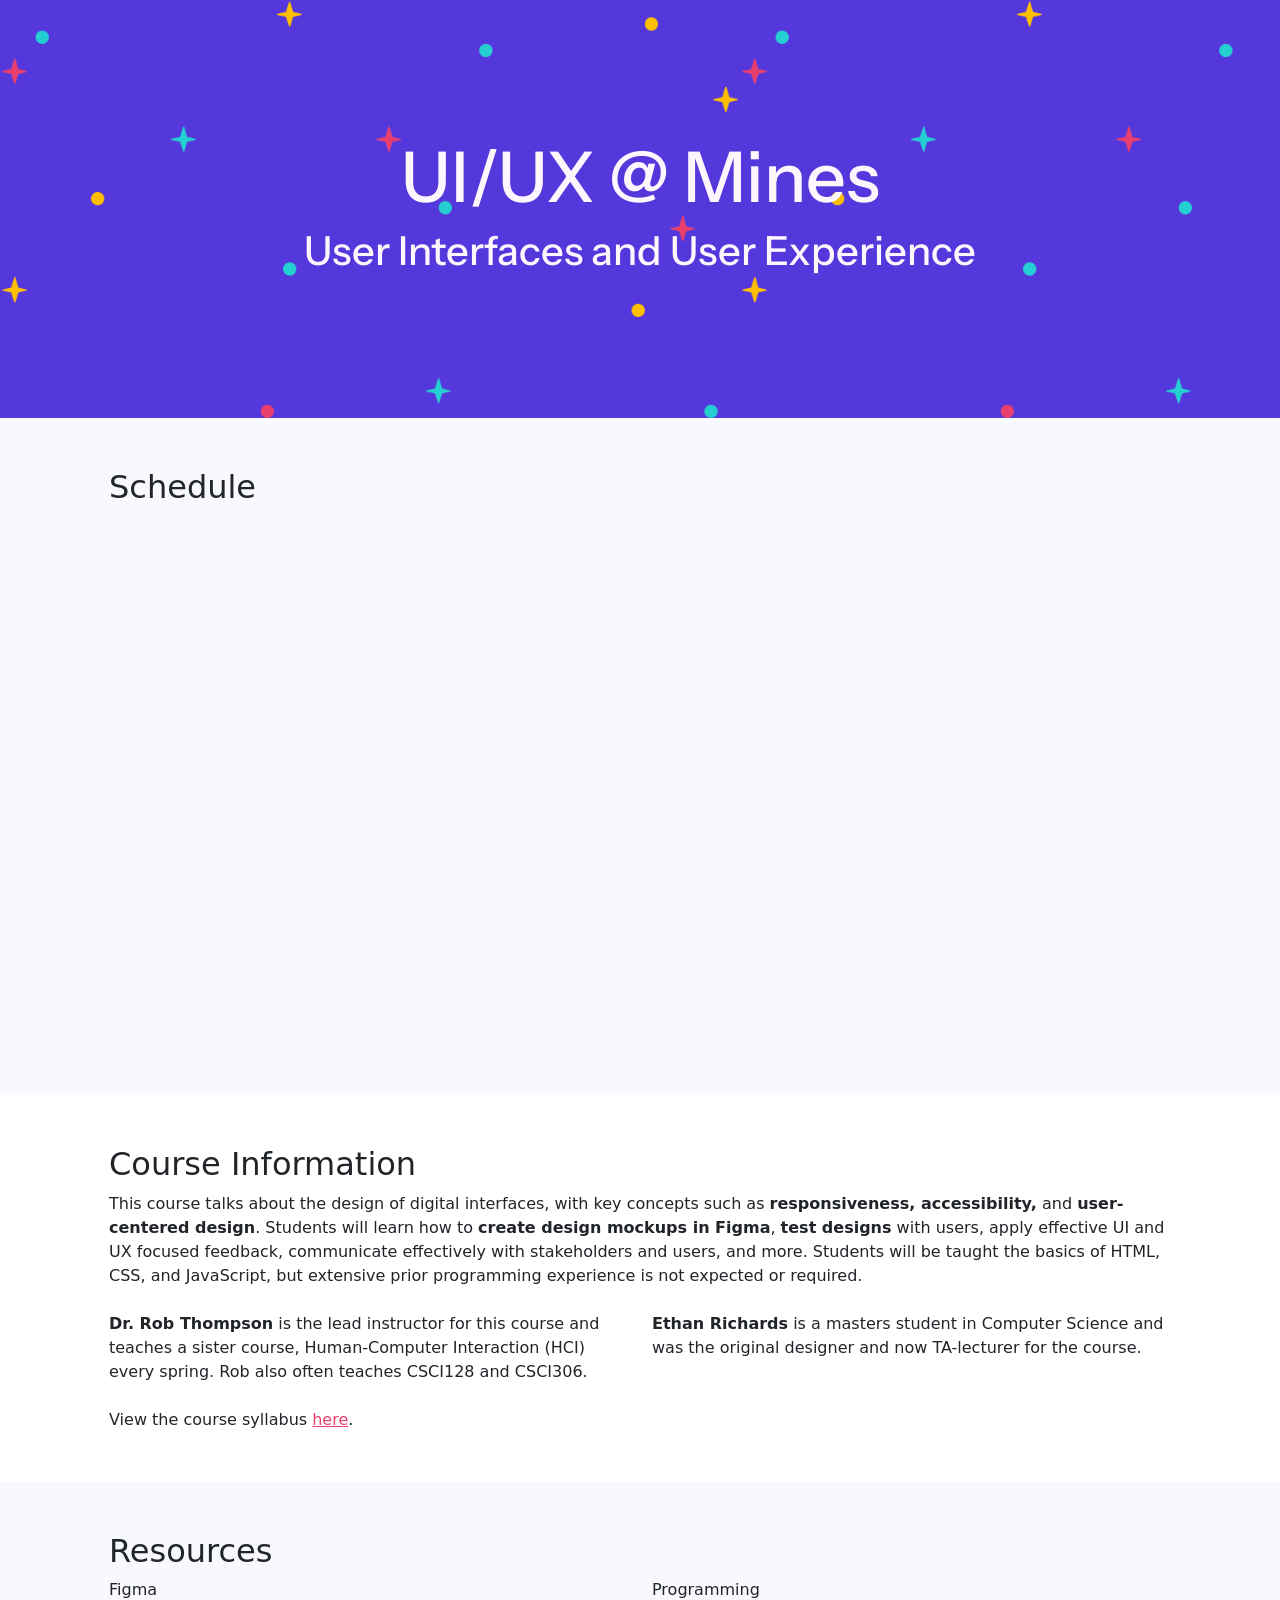
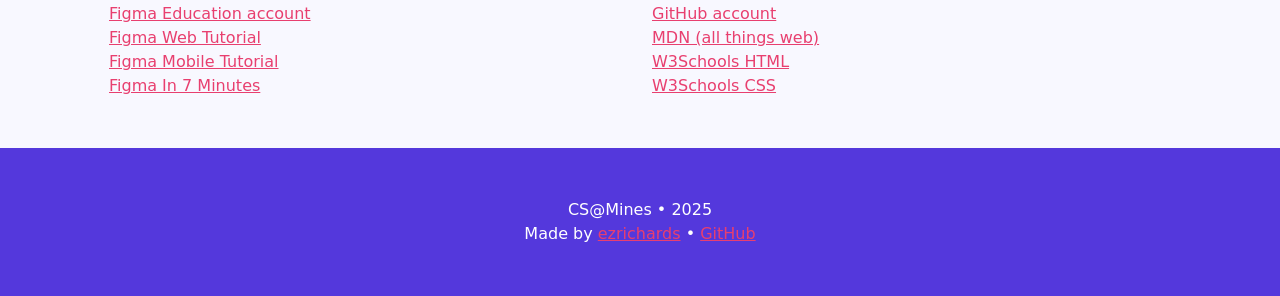
<file: index.html>
<!DOCTYPE html>
<html lang="en">
  <head>
    <meta charset="UTF-8" />
    <meta name="viewport" content="width=device-width, initial-scale=1.0" />
    <title>CSCI422</title>
    <link rel="stylesheet" href="styles.css">
    <link href="https://cdn.jsdelivr.net/npm/bootstrap@5.3.3/dist/css/bootstrap.min.css" rel="stylesheet" integrity="sha384-QWTKZyjpPEjISv5WaRU9OFeRpok6YctnYmDr5pNlyT2bRjXh0JMhjY6hW+ALEwIH" crossorigin="anonymous"/>
    <link rel="preconnect" href="https://fonts.googleapis.com">
    <link rel="preconnect" href="https://fonts.gstatic.com" crossorigin>
    <link href="https://fonts.googleapis.com/css2?family=Instrument+Sans:ital,wght@0,400..700;1,400..700&display=swap" rel="stylesheet">
  </head>
  <body>
    <!-- TODO shapes and scribbles on the sides of the website -->

    <div class="hero px-4 text-center">
      <h1 style="font-size: 70px;">UI/UX @ Mines</h1>
      <h1>User Interfaces and User Experience</h1>
    </div>

    <div class="secondary-light padding">
      <div class="container-content">
        <h2 class="pb-4">Schedule</h2>
        <iframe style="width: 100%; height: 500px;" src="https://docs.google.com/spreadsheets/d/e/2PACX-1vQC81MC1UIEzAoRsEakZ-E2mBzvfDVP5qgd8lbDrKAfqVFR02Nz-MHNpmh4Zbm8v3lre_5GAGc4bSoB/pubhtml?gid=0&amp;single=true&amp;widget=true&amp;headers=false"></iframe>      
      </div>
    </div>

    <div class="padding">
      <div class="container-content">
        <h2>Course Information</h2>

        <p>
          This course talks about the design of digital interfaces, with key concepts such as <strong>responsiveness, accessibility,</strong> and <strong>user-centered design</strong>.
          Students will learn how to <strong>create design mockups in Figma</strong>, <strong>test designs</strong> with users, apply effective UI and UX focused feedback, communicate effectively with stakeholders and users, and more. Students will be taught the basics of HTML, CSS, and JavaScript, but extensive prior programming experience is not expected or required.  
        </p>
        <div class="row pt-4 pb-4">
          <div class="col-sm">
            <div>
              <p><strong>Dr. Rob Thompson</strong> is the lead instructor
              for this course and teaches a sister course, Human-Computer Interaction
              (HCI) every spring. Rob also often teaches CSCI128 and CSCI306.</p>
            </div>
          </div>
          <div class="col-sm">
            <div>
              <p><strong>Ethan Richards</strong> is a masters student in Computer Science
              and was the original designer and now TA-lecturer for the course. </p>
            </div>
          </div>
        </div>
        <p>View the course syllabus <a href="https://docs.google.com/document/d/1G8SGbrStoDeYaM8iFLethSoh-ccqiHgjP598MPjkG2Y/edit?usp=sharing">here</a>.</p>
      </div>
    </div>

    <div class="secondary-light padding">
      <div class="container-content">
        <h2>Resources</h2>
        <div class="row">
          <div class="col-sm">
            <p>Figma</p>
            <p><a href="https://www.figma.com/education/">Figma Education account</a></p>
            <p><a href="https://www.youtube.com/watch?v=HZuk6Wkx_Eg">Figma Web Tutorial</a></p>
            <p><a href="https://www.youtube.com/watch?v=FTFaQWZBqQ8">Figma Mobile Tutorial</a></p>
            <p><a href="https://www.youtube.com/watch?v=1pW_sk-2y40">Figma In 7 Minutes</a></p>
          </div>
          <div class="col-sm">
            <p>Programming</p>
            <p><a href="https://github.com/signup">GitHub account</a></p>
            <p><a href="https://developer.mozilla.org/en-US/">MDN (all things web)</a></p>
            <p><a href="https://www.w3schools.com/Html/">W3Schools HTML</a></p>
            <p><a href="https://www.w3schools.com/css/">W3Schools CSS</a></p>
          </div>
        </div>
      </div>
    </div>

    <div class="padding text-center footer">
        <p>CS@Mines &bull; 2025</p>
        <p>Made by <a href="https://github.com/ezrichards">ezrichards</a> &bull; <a href="https://github.com/CSCI422/csci422.github.io">GitHub</a></p>
    </div>

    <script src="https://cdn.jsdelivr.net/npm/bootstrap@5.3.3/dist/js/bootstrap.bundle.min.js" integrity="sha384-YvpcrYf0tY3lHB60NNkmXc5s9fDVZLESaAA55NDzOxhy9GkcIdslK1eN7N6jIeHz" crossorigin="anonymous"></script>
  </body>
</html>
</file>
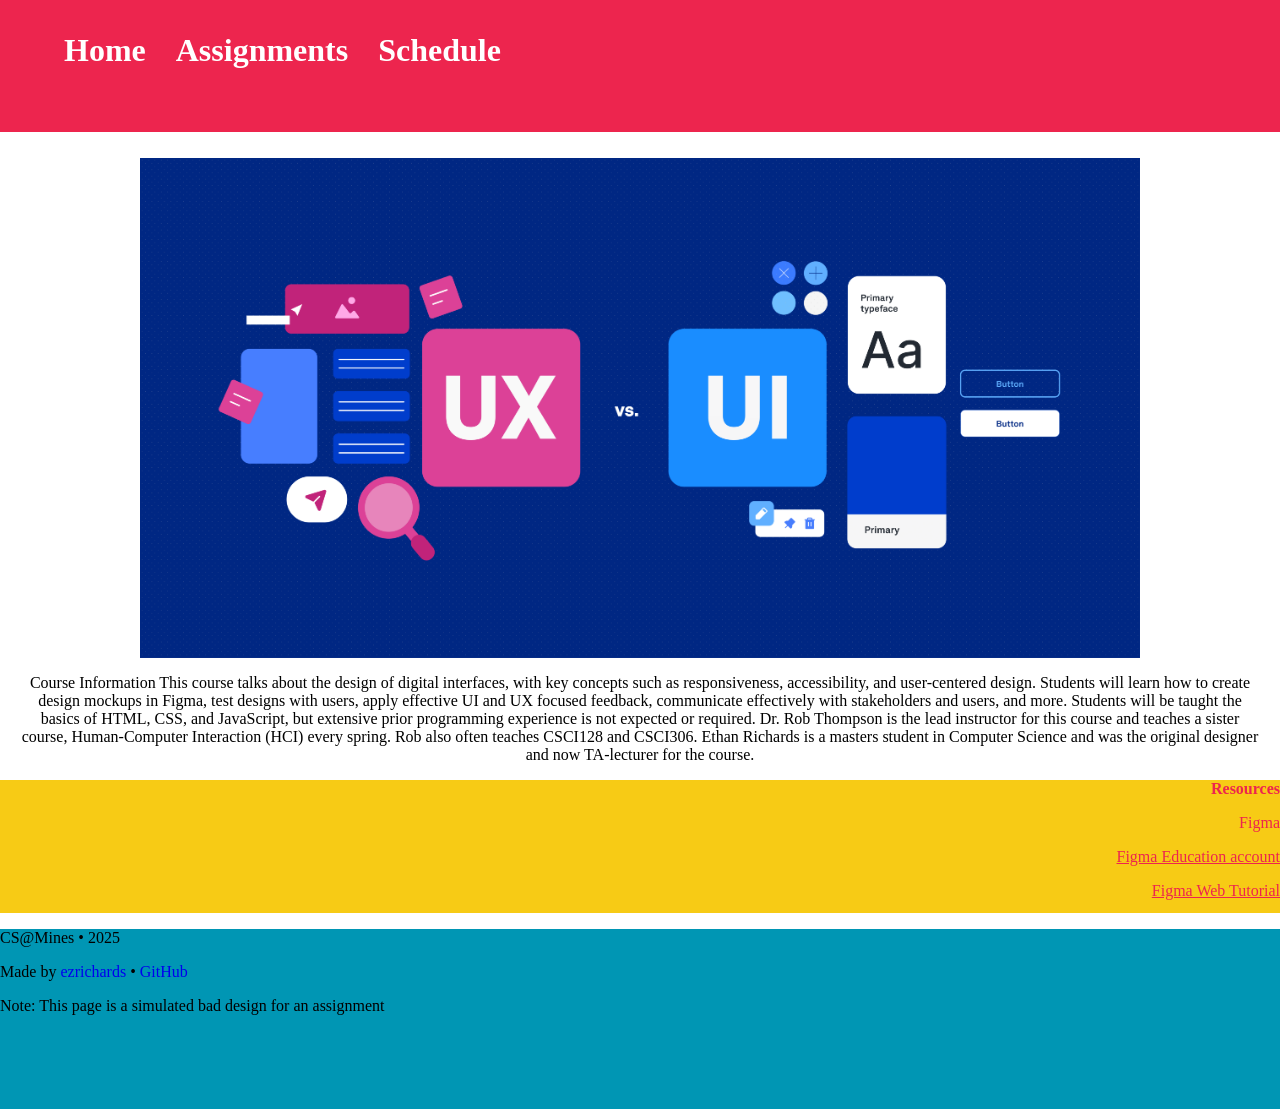
<file: bad-site/index.html>
<!DOCTYPE html>
<html lang="en">
  <head>
    <meta charset="UTF-8" />
    <meta name="viewport" content="width=device-width, initial-scale=1.0" />
    <title>CSCI422</title>
    <link rel="stylesheet" type="text/css" href="styles.css" />
  </head>
  <body>
    <div class="navbar">
      <a href="./index.html">Home</a>
      <a href="./assignments.html">Assignments</a>
      <a href="./schedule.html">Schedule</a>
    </div>

    <!-- from: https://www.uxdesigninstitute.com/blog/ux-vs-ui-design/ -->
    <img class="image" src="./uiux.png" />

    <p class="paragraph">
      Course Information This course talks about the design of digital
      interfaces, with key concepts such as responsiveness, accessibility, and
      user-centered design. Students will learn how to create design mockups in
      Figma, test designs with users, apply effective UI and UX focused
      feedback, communicate effectively with stakeholders and users, and more.
      Students will be taught the basics of HTML, CSS, and JavaScript, but
      extensive prior programming experience is not expected or required. Dr.
      Rob Thompson is the lead instructor for this course and teaches a sister
      course, Human-Computer Interaction (HCI) every spring. Rob also often
      teaches CSCI128 and CSCI306. Ethan Richards is a masters student in
      Computer Science and was the original designer and now TA-lecturer for the
      course.
    </p>

    <div class="resources">
      <b>Resources</b>

      <p>Figma</p>
      <p>
        <a href="https://www.figma.com/education/">Figma Education account</a>
      </p>
      <p>
        <a href="https://www.youtube.com/watch?v=HZuk6Wkx_Eg"
          >Figma Web Tutorial</a
        >
      </p>
      <p>
        <a href="https://www.youtube.com/watch?v=FTFaQWZBqQ8"
          >Figma Mobile Tutorial</a
        >
      </p>
      <p>
        <a href="https://www.youtube.com/watch?v=1pW_sk-2y40"
          >Figma In 7 Minutes</a
        >
      </p>

      <p>Programming</p>
      <p><a href="https://github.com/signup">GitHub account</a></p>
      <p>
        <a href="https://developer.mozilla.org/en-US/">MDN (all things web)</a>
      </p>
      <p><a href="https://www.w3schools.com/Html/">W3Schools HTML</a></p>
      <p><a href="https://www.w3schools.com/css/">W3Schools CSS</a></p>
    </div>

    <div class="footer">
      <p>CS@Mines &bull; 2025</p>
      <p>
        Made by <a href="https://www.youtube.com/watch?v=dQw4w9WgXcQ">ezrichards</a> &bull;
        <a href="https://github.com/CSCI422/csci422.github.io">GitHub</a>
      </p>
      <p>Note: This page is a simulated bad design for an assignment</p>
    </div>
  </body>
</html>
</file>
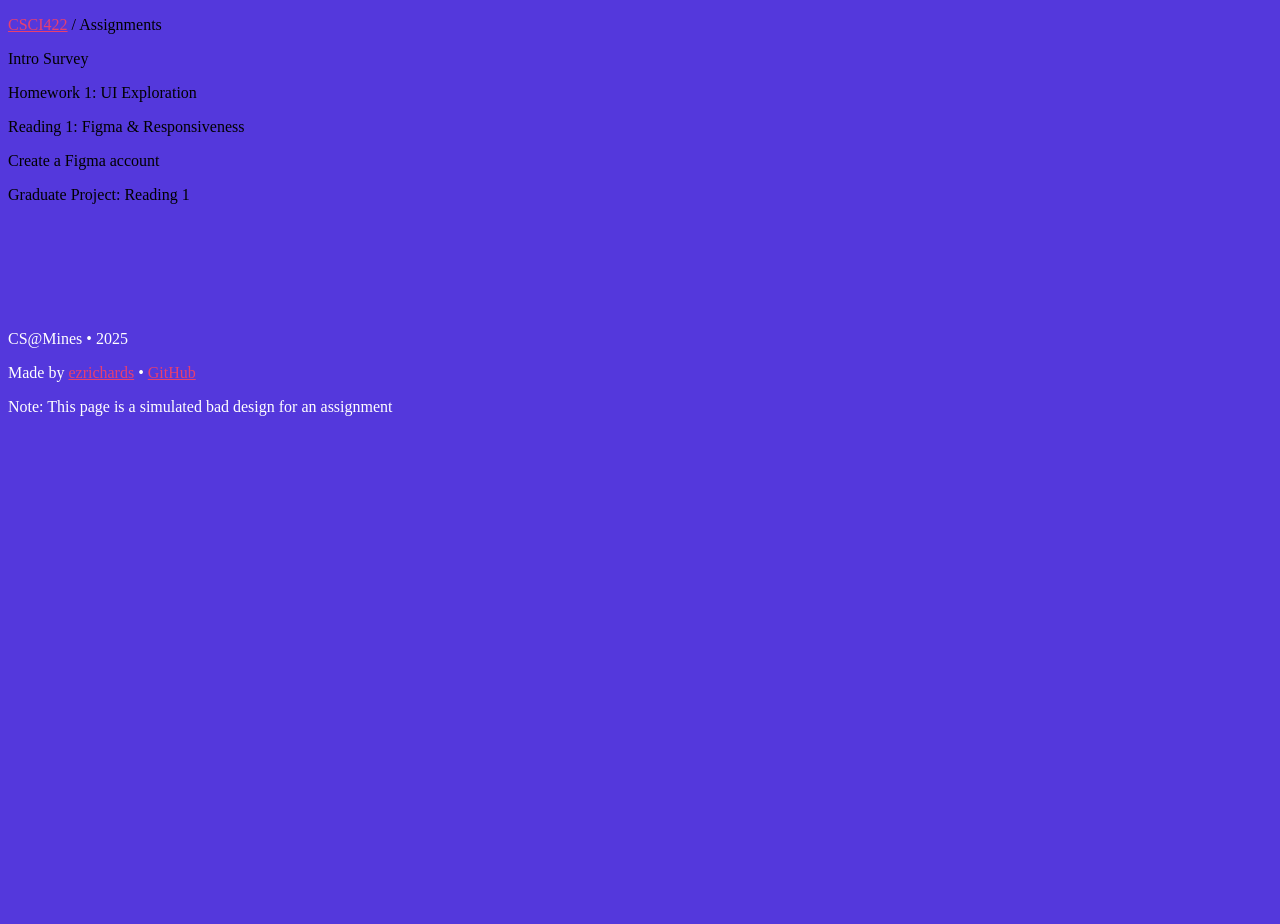
<file: assignments.html>
<!DOCTYPE html>
<html lang="en">
  <head>
    <meta charset="UTF-8" />
    <meta name="viewport" content="width=device-width, initial-scale=1.0" />
    <title>CSCI422 | Assignments</title>
    <link rel="stylesheet" type="text/css" href="styles.css" />
  </head>
  <body>
    <div class="breadcrumbs">
      <p><a href="./index.html">CSCI422</a> / Assignments</p>
    </div>

    <div style="margin-bottom: 10%;">
        <div class="assignment">
          <p>Intro Survey</p>
        </div>
    
        <div class="assignment">
          <p>Homework 1: UI Exploration</p>
        </div>
    
        <div class="assignment">
          <p>Reading 1: Figma & Responsiveness</p>
        </div>
    
        <div class="assignment">
          <p>Create a Figma account</p>
        </div>
    
        <div class="assignment">
          <p>Graduate Project: Reading 1</p>
        </div>
    </div>

    <div class="footer">
      <p>CS@Mines &bull; 2025</p>
      <p>
        Made by <a href="https://github.com/ezrichards">ezrichards</a> &bull;
        <a href="https://github.com/CSCI422/csci422.github.io">GitHub</a>
      </p>
      <p>Note: This page is a simulated bad design for an assignment</p>
    </div>

    <script>
      document.addEventListener('wheel', function(event) {
        event.preventDefault();
        const scrollAmount = event.deltaY;
        window.scrollTo({
          top: window.scrollY - (scrollAmount * 1.5),
          behavior: 'auto'
        });
      });
    </script>
  </body>
</html>
</file>
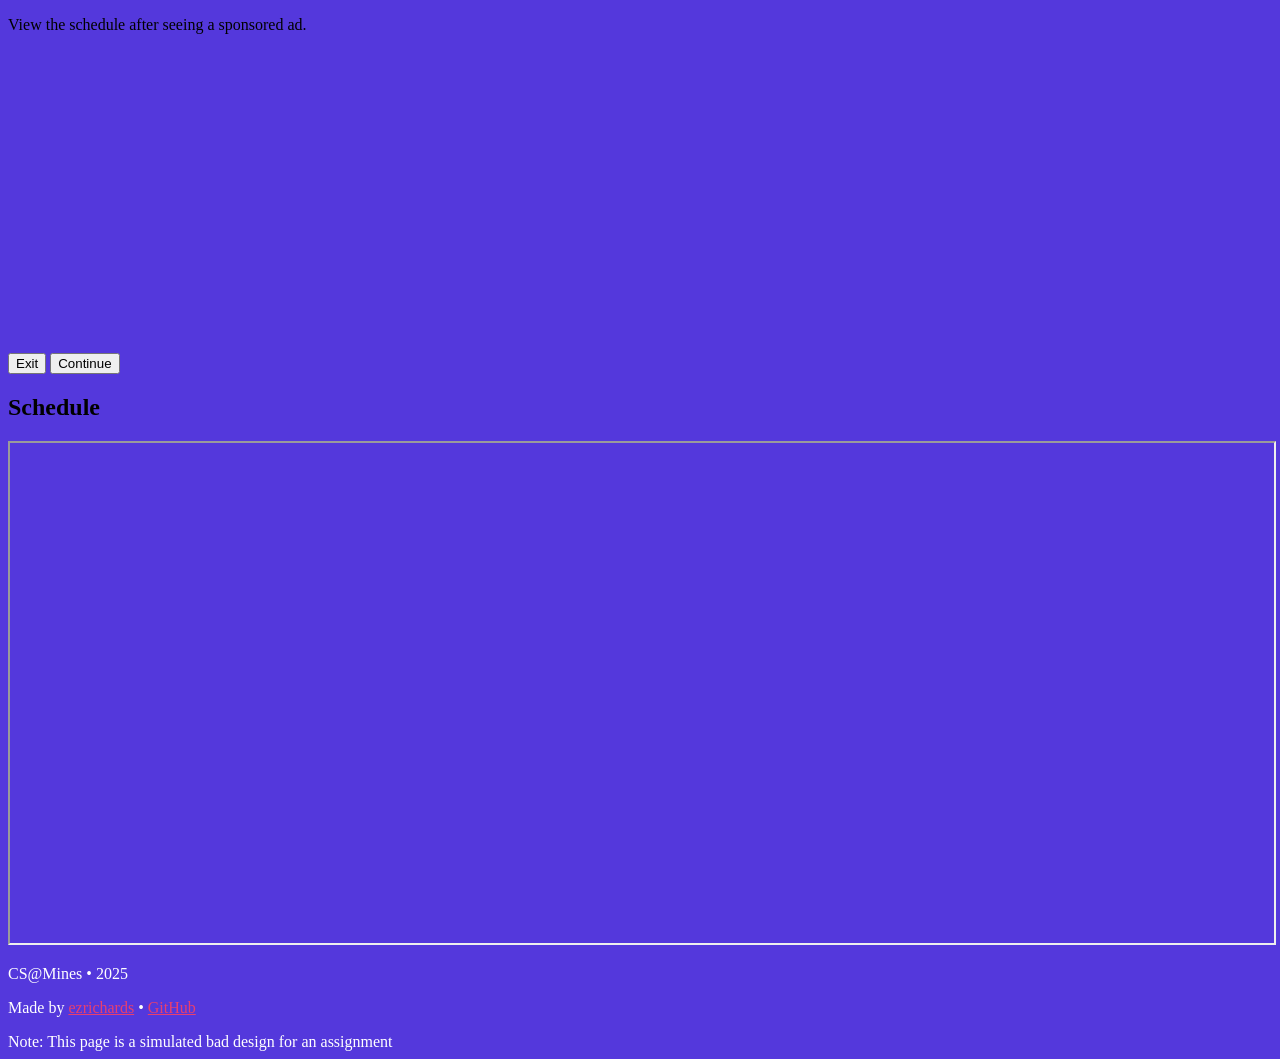
<file: schedule.html>
<!DOCTYPE html>
<html lang="en">
  <head>
    <meta charset="UTF-8" />
    <meta name="viewport" content="width=device-width, initial-scale=1.0" />
    <title>CSCI422 | Schedule</title>
    <link rel="stylesheet" type="text/css" href="styles.css" />
  </head>
  <body>
    <div id="popup" class="popup">
      <div class="popup-content">
        <p>View the schedule after seeing a sponsored ad.</p>
        <iframe
          width="560"
          height="315"
          src="https://www.youtube.com/embed/cA0Mad-fTuo?si=NzAAve2tQsQqCRkn&amp;controls=0?autoplay=1"
          title="YouTube video player"
          frameborder="0"
          allow="accelerometer; autoplay; clipboard-write; encrypted-media; gyroscope; picture-in-picture; web-share"
          referrerpolicy="strict-origin-when-cross-origin"
        ></iframe>
        <div class="buttons">
          <button id="bad-exit-button">Exit</button>
          <button id="bad-continue-button">Continue</button>
        </div>
      </div>
    </div>

    <h2>Schedule</h2>
    <iframe
      style="width: 100%; height: 500px"
      src="https://docs.google.com/spreadsheets/d/e/2PACX-1vQC81MC1UIEzAoRsEakZ-E2mBzvfDVP5qgd8lbDrKAfqVFR02Nz-MHNpmh4Zbm8v3lre_5GAGc4bSoB/pubhtml?gid=0&amp;single=true&amp;widget=true&amp;headers=false"
    ></iframe>

    <div class="footer">
      <p>CS@Mines &bull; 2025</p>
      <p>
        Made by <a href="https://github.com/ezrichards">ezrichards</a> &bull;
        <a href="https://github.com/CSCI422/csci422.github.io">GitHub</a>
      </p>
      <p>Note: This page is a simulated bad design for an assignment</p>
    </div>

    <script src="./script.js"></script>
  </body>
</html>
</file>
<file: styles.css>
.hero {
    color: #FCF7FF;
    font-family: "Instrument Sans", serif;
    background-image: url("./assets/sparkles.png");
    background-size: contain;
    height: 100%;
    background-color: #5438DC;
    padding-top: 15vh !important;
    padding-bottom: 15vh !important;
}

p {
    margin-bottom: 0 !important;
}

a {
    color: #E83F6F !important;
}

.footer {
    background-color: #5438DC;
    color: white;
}

.padding {
    padding: 50px;
}

.secondary-light {
    background-color: ghostwhite;
}

.container-content {
    width: 90%;
    margin-left: auto;
    margin-right: auto;
}

.centered {
    position: absolute;
    top: 50%;
    left: 50%;
    transform: translate(-50%, -50%);
}

body {
    min-height: 100vh;
    background-color: #5438DC;

    -webkit-animation: fadein 2s; /* Safari, Chrome and Opera > 12.1 */
       -moz-animation: fadein 2s; /* Firefox < 16 */
        -ms-animation: fadein 2s; /* Internet Explorer */
         -o-animation: fadein 2s; /* Opera < 12.1 */
            animation: fadein 2s;
}

/* Fade In Animations */
@keyframes fadein {
    from { opacity: 0; }
    to   { opacity: 1; }
}

/* Firefox < 16 */
@-moz-keyframes fadein {
    from { opacity: 0; }
    to   { opacity: 1; }
}

/* Safari, Chrome and Opera > 12.1 */
@-webkit-keyframes fadein {
    from { opacity: 0; }
    to   { opacity: 1; }
}

/* Internet Explorer */
@-ms-keyframes fadein {
    from { opacity: 0; }
    to   { opacity: 1; }
}

/* Opera < 12.1 */
@-o-keyframes fadein {
    from { opacity: 0; }
    to   { opacity: 1; }
}
</file>
<file: bad-site/styles.css>
/* blue: #0096b4 */
/* yellow: #f7cb15 */
/* pink: #ed254e */

.breadcrumbs {
  background-color: #ed254e;
  height: 100px;
  display: flex;
  padding-left: 2%;
  margin-bottom: 2%;
}

.breadcrumbs p {
  font-size: 2rem;
  text-decoration: none;
  color: white;
  font-weight: bold;
}

.footer a {
    text-decoration: none;
}

.navbar {
  background-color: #ed254e;
  height: 100px;
  display: flex;
  gap: 30px;
  padding-top: 2.5%;
  padding-left: 5%;
  margin-bottom: 2%;
}

.resources p a:hover {
    font-size: 60px;
}

.navbar a,
.navbar h1 {
  font-size: 2rem;
  text-decoration: none;
  color: white;
  font-weight: bold;
}

.navbar a:hover {
    color: red;
}

body {
  margin: 0;
}

.image {
  width: 1000px;
  margin-left: auto;
  margin-right: auto;
  display: block;
}

.paragraph {
  padding: 0px 20px;
  text-align: center;
}

.resources {
  text-align: right;
  background-color: #f7cb15;
  color: #ed254e;
  overflow: scroll;
  height: 133px;
  font-family: "Comic Sans MS", "Comic Sans", cursive;
}

.resources a {
  color: #ed254e;
}

.assignment {
    padding: 1rem;   
    background-color: #f7cb15;
    margin: 20px;
    font-size: 24px;
    margin-bottom: 5%;
}

@media only screen and (max-width: 767px) {
  /* phones */
  .footer {
    background-color: #0096b4;
    height: 20vh;
    bottom: 10px;
    right: -9px;
    position: absolute;
    z-index: 1;
  }

  .navbar {
    height: 100%;
    width: 100%;
    display: block;
  }

  .navbar a {
    display: block;
    margin-top: 5%;
  }
}

@media only screen and (min-width: 768px) {
  /* above phone sizes */
  .footer {
    background-color: #0096b4;
    height: 20vh;
  }
}

/* Buttons */
.buttons {
  margin-top: 2%;
  margin-left: 90%;
}

#bad-exit-button {
  background-color: green;
  color: white;
  padding: 10px;
  font-size: 15px;
  border: none;
}

#bad-continue-button {
  background-color: darkgray;
  padding: 10px;
  font-size: 15px;
  border: none;
}

/* Popup */
.popup {
  display: none; /* Hidden by default */
  position: fixed; /* Stay in place */
  z-index: 1; /* Sit on top */
  left: 0;
  top: 0;
  width: 100%; /* Full width */
  height: 100%; /* Full height */
  overflow: auto; /* Enable scroll if needed */
  background-color: rgb(0, 0, 0); /* Fallback color */
  background-color: rgba(0, 0, 0, 0.4); /* Black w/ opacity */
}

.popup-content {
  background-color: #fefefe;
  margin: 15% auto; /* 15% from the top and centered */
  padding: 20px;
  border: 1px solid #888;
  width: 80%; /* Could be more or less, depending on screen size */
}
</file>
